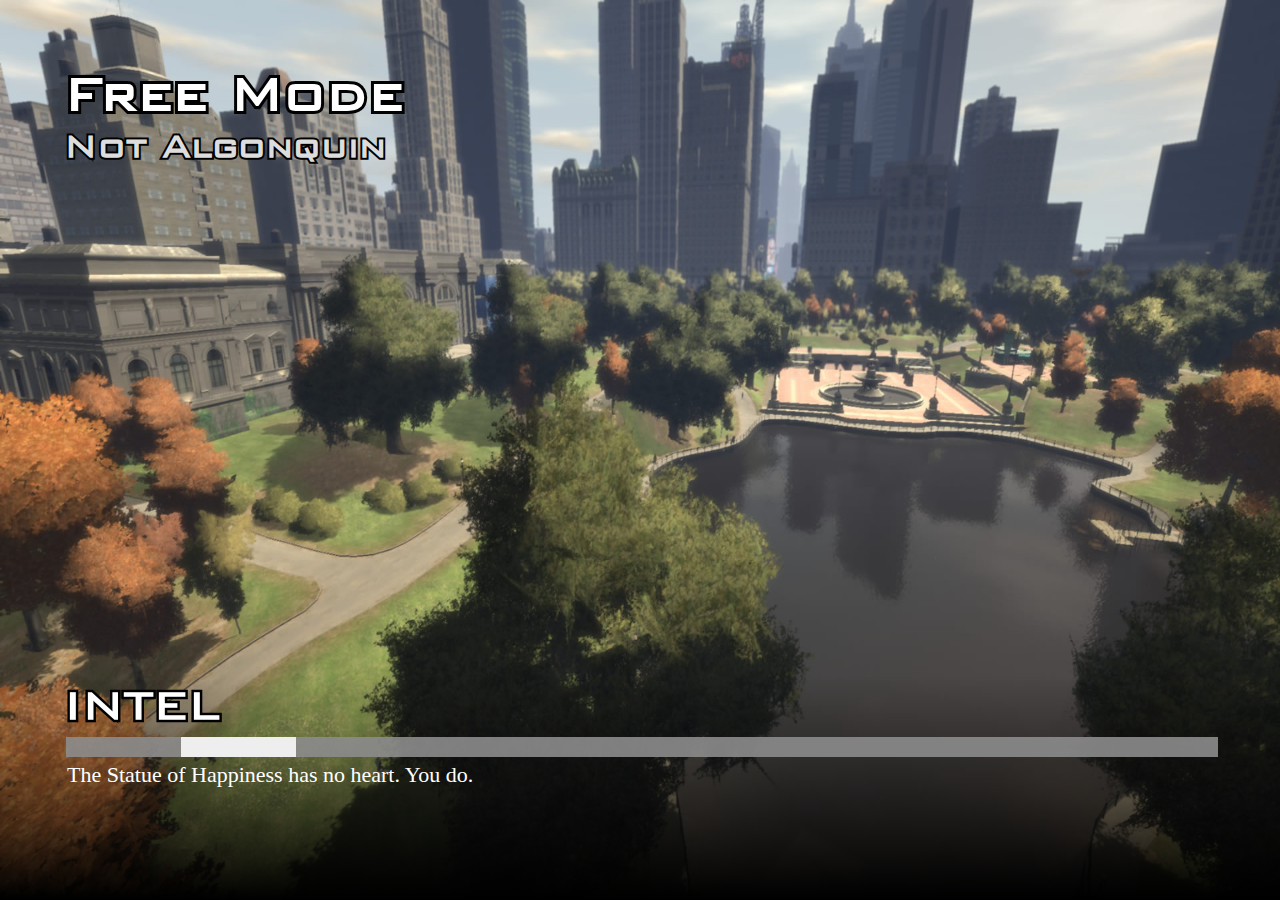
<file: cfx-server-data-master/resources/[test]/keks/index.html>
<html>
    <head>
        <link href="keks.css" rel="stylesheet" type="text/css" />
    </head>
    <body>
        <div class="backdrop">
            <div class="top">
                <h1 title="Free Mode">Free Mode</h1>
                <h2 title="Not Algonquin">Not Algonquin</h2>
            </div>

            <div class="letni">
                <h2 title="INTEL">Intel</h2>
                <h3></h3>
                <div class="loadbar"><div class="thingy"></div></div>
                <p>The Statue of Happiness has no heart. You do.</p>
            </div>
            <div class="bottom">
                <div id="gradient">
                </div>
            </div>
        </div>

<script type="text/javascript">
// this will actually restart the loading bar a lot, making multiple loading bars is an exercise to the reader... for now.
// for a set of possible events, see https://github.com/citizenfx/cfx-client/blob/up-master/components/loading-screens-five/src/LoadingScreens.cpp
var count = 0;
var thisCount = 0;

const emoji = {
    INIT_BEFORE_MAP_LOADED: [ '🍉' ],
    INIT_AFTER_MAP_LOADED: [ '🍋', '🍊' ],
    INIT_SESSION: [ '🍐', '🍅', '🍆' ],
};

const handlers = {
    startInitFunctionOrder(data)
    {
        count = data.count;

        document.querySelector('.letni h3').innerHTML += emoji[data.type][data.order - 1] || '';
    },

    initFunctionInvoking(data)
    {
        document.querySelector('.thingy').style.left = '0%';
        document.querySelector('.thingy').style.width = ((data.idx / count) * 100) + '%';
    },

    startDataFileEntries(data)
    {
        count = data.count;

        document.querySelector('.letni h3').innerHTML += "\u{1f358}";
    },

    performMapLoadFunction(data)
    {
        ++thisCount;

        document.querySelector('.thingy').style.left = '0%';
        document.querySelector('.thingy').style.width = ((thisCount / count) * 100) + '%';
    },

    onLogLine(data)
    {
        document.querySelector('.letni p').innerHTML = data.message + "..!";
    }
};

window.addEventListener('message', function(e)
{
    (handlers[e.data.eventName] || function() {})(e.data);
});
</script>
    </body>
</html>
</file>
<file: cfx-server-data-master/resources/[test]/keks/keks.css>
body
{
    margin: 0px;
    padding: 0px;
}

.backdrop
{
    position: relative;
    top: 0px;
    left: 0px;
    width: 100%;
    height: 100%;

    background-image: url(loadscreen.jpg);
    background-size: 100% 100%;
}

.bottom
{
    position: absolute;
    bottom: 0px;
    width: 100%;
    height: 100%;
}

#gradient
{
    position: absolute;
    bottom: 0px;
    width: 100%;

    height: 25%;

    background: linear-gradient(to bottom, rgba(0, 0, 0, 0) 0%, rgba(0, 0, 0, 1) 100%);
}

@font-face {
    font-family: 'BankGothic';
    src: url('bankgothic.ttf') format('truetype');
    font-weight: normal;
    font-style: normal;
}

h1, h2 {
  position: relative;
  background: transparent;
  z-index: 0;
}
/* add a single stroke */
h1:before, h2:before {
  content: attr(title);
  position: absolute;
  -webkit-text-stroke: 0.1em #000;
  left: 0;
  z-index: -1;
}


.letni
{
    position: absolute;
    left: 5%;
    right: 5%;
    bottom: 10%;

    z-index: 5;

    color: #fff;

    font-family: "Segoe UI";
}

.letni p
{
    font-size: 22px;

    margin-left: 3px;

    margin-top: 0px;
}

.letni h2, .letni h3
{
    font-family: BankGothic;

    text-transform: uppercase;

    font-size: 50px;

    margin: 0px;

    display: inline-block;
}

.top
{
    color: #fff;

    position: absolute;
    top: 7%;
    left: 5%;
    right: 5%;
}

.top h1
{
    font-family: BankGothic;
    font-size: 60px;

    margin: 0px;
}

.top h2
{
    font-family: BankGothic;
    font-size: 40px;

    margin: 0px;

    color: #ddd;
}

.loadbar
{
    width: 100%;
    background-color: rgba(140, 140, 140, .9);
    height: 20px;

    margin-left: 2px;
    margin-right: 3px;

    margin-top: 5px;
    margin-bottom: 5px;

    overflow: hidden;

    position: relative;

    display: block;
}

.thingy
{
    width: 10%;
    background-color: #eee;
    height: 20px;

    position: absolute;
    left: 10%;
}
</file>
